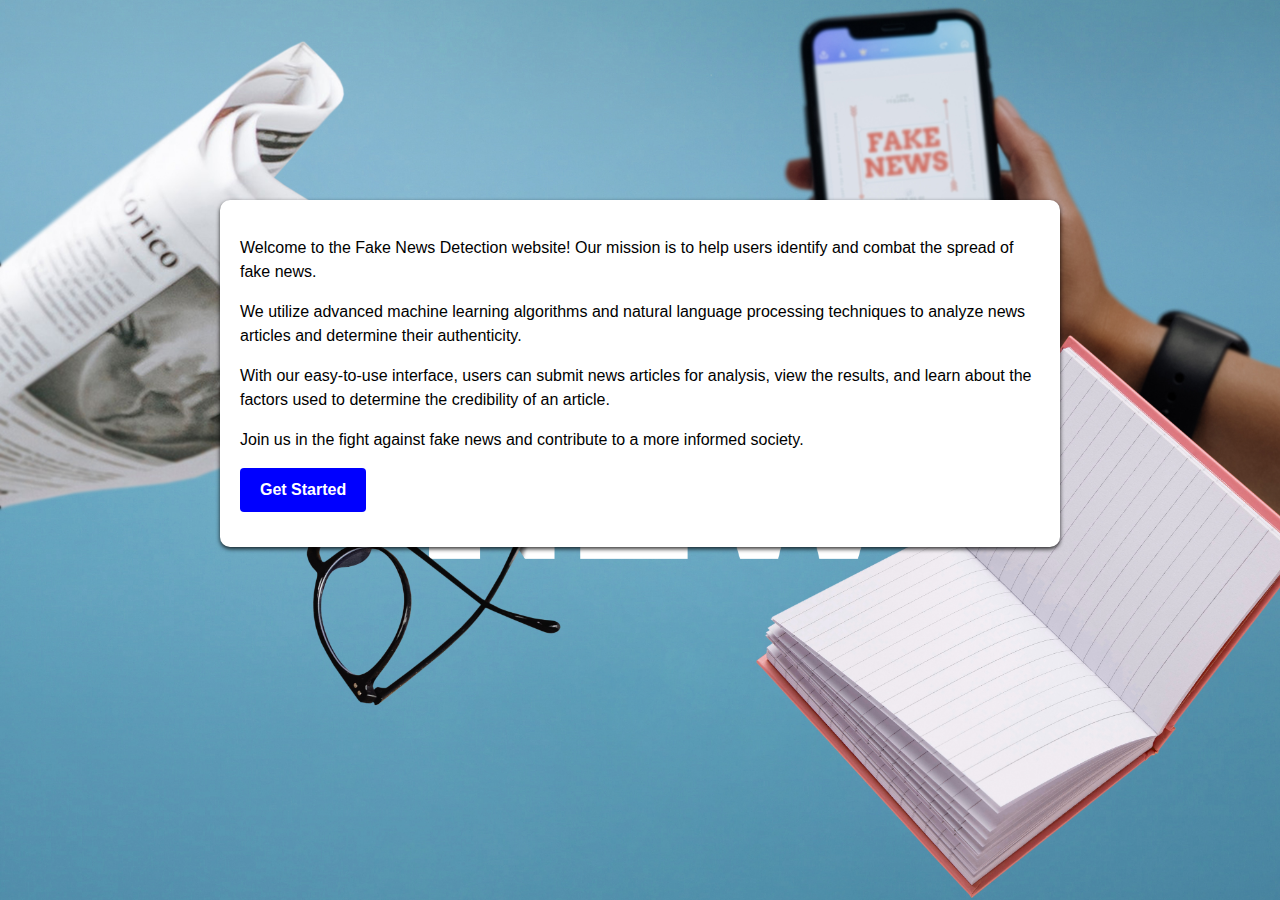
<file: templates/about.html>
<!DOCTYPE html>
<html>
<head>
    <title>About - Fake News Detection</title>
    <style>
        body {
            background:url('../static/images/fake3.jpg') no-repeat center center fixed;
            background-size: cover;
            font-family: Arial, sans-serif;
            margin: 0;
            padding: 0;
        }
        .container {
            max-width: 800px;
            margin: 20px auto;
            margin-top: 200px;
            padding: 20px;
            background-color: white;
            color:black;
            box-shadow: 0 2px 4px rgba(0, 0, 0, 0.8);
            border-radius: 10px;
        }

        p {
            color: black;
            font-family:'Trebuchet MS', 'Lucida Sans Unicode', 'Lucida Grande', 'Lucida Sans', Arial, sans-serif;
            line-height: 1.5;
            margin-bottom: 15px;
        }

        .button {
            display: inline-block;
            background-color: blue;
            color: #fff;
            padding: 10px 20px;
            border: none;
            border-radius: 4px;
            text-decoration: none;
            font-weight: bold;
        }

        .button:hover {
            background-color: #7abaff;
        }
    </style>
</head>
<body>
    <div class="container">
        <p>Welcome to the Fake News Detection website! Our mission is to help users identify and combat the spread of fake news.</p>
        <p>We utilize advanced machine learning algorithms and natural language processing techniques to analyze news articles and determine their authenticity.</p>
        <p>With our easy-to-use interface, users can submit news articles for analysis, view the results, and learn about the factors used to determine the credibility of an article.</p>
        <p>Join us in the fight against fake news and contribute to a more informed society.</p>
        <p><a class="button" href="/">Get Started</a></p>
    </div>
</body>
</html>
</file>
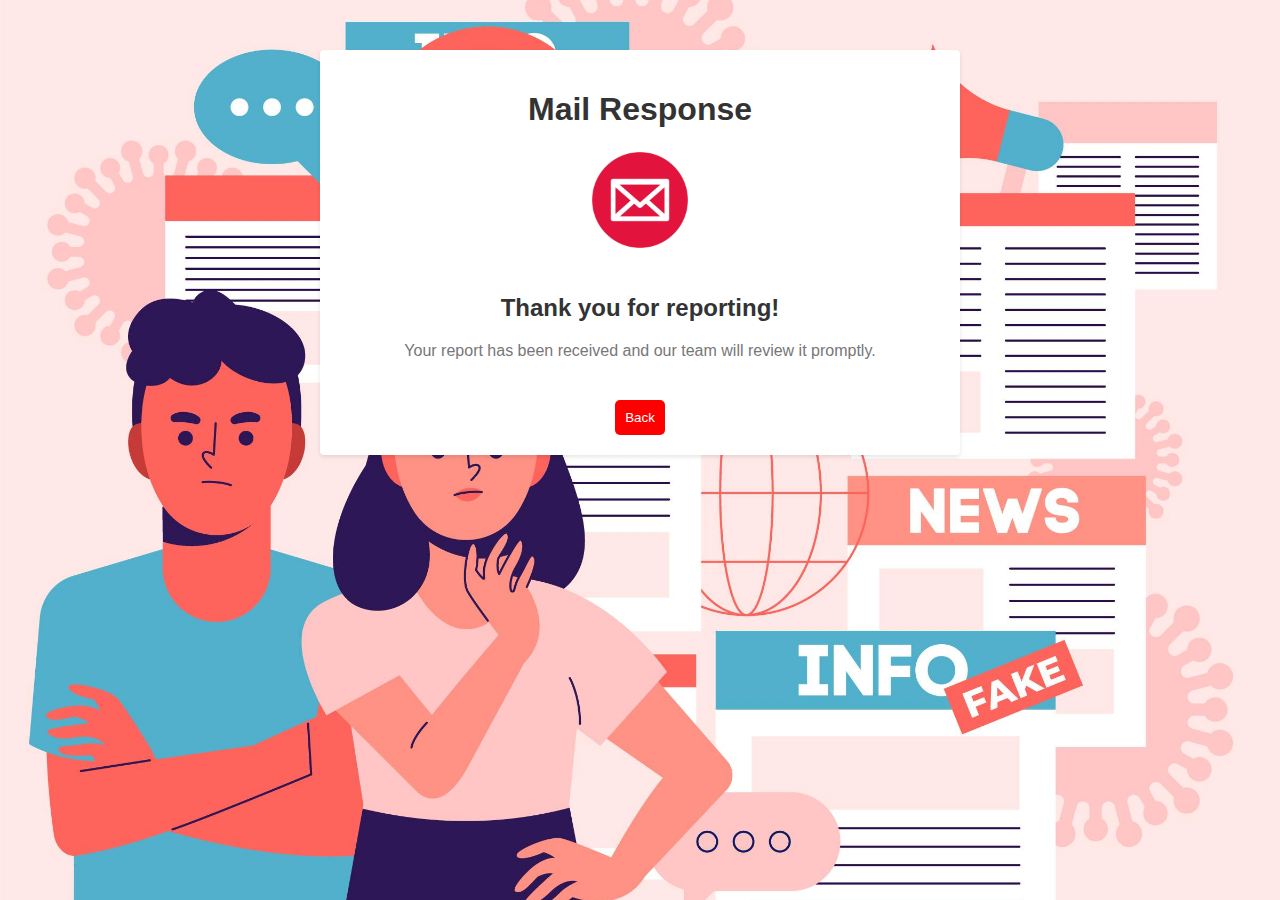
<file: templates/mailResponse.html>
<!DOCTYPE html>
<html>
<head>
  <meta charset="UTF-8">
  <title>Mail Response</title>
  <style>
    body {
  font-family: Arial, sans-serif;
  background:url('../static/images/4514526.jpg') no-repeat center fixed;
  background-size: cover;
  margin: 0;
  padding: 0;
}

.container {
  max-width: 600px;
  margin: 0 auto;
  margin-top:20%;
  background-color: #fff;
  padding: 20px;
  box-shadow: 0 2px 4px rgba(0, 0, 0, 0.1);
  border-radius: 4px;
  margin-top: 50px;
}
button{
    background-color:red;
    color:white;
    padding:10px;
    border-radius:5px;
    border:none;
}
button a{
    text-decoration:none;
    color:white;
}

header {
  text-align: center;
  margin-bottom: 20px;
}

h1 {
  color: #333;
}

section {
  text-align: center;
  margin-bottom: 40px;
}

.icon {
  width: 100px;
  height: 1   00px;
  margin-bottom: 20px;
}

h2 {
  color: #333;
}

p {
  color: #777;
}

footer {
  text-align: center;
}

a {
  color: #555;
  text-decoration: none;
}

a:hover {
  text-decoration: underline;
}
  </style>
</head>
<body>
  <div class="container">
    <header>
      <h1>Mail Response</h1>
    </header>
    <section>
      <img src="../static/images/mail.png" alt="Success Icon" class="icon">
      <h2>Thank you for reporting!</h2>
      <p>Your report has been received and our team will review it promptly.</p>
    </section>
    <footer>
      <button><a href="/">Back</a></button>
    </footer>
  </div>
</body>
</html>
</file>
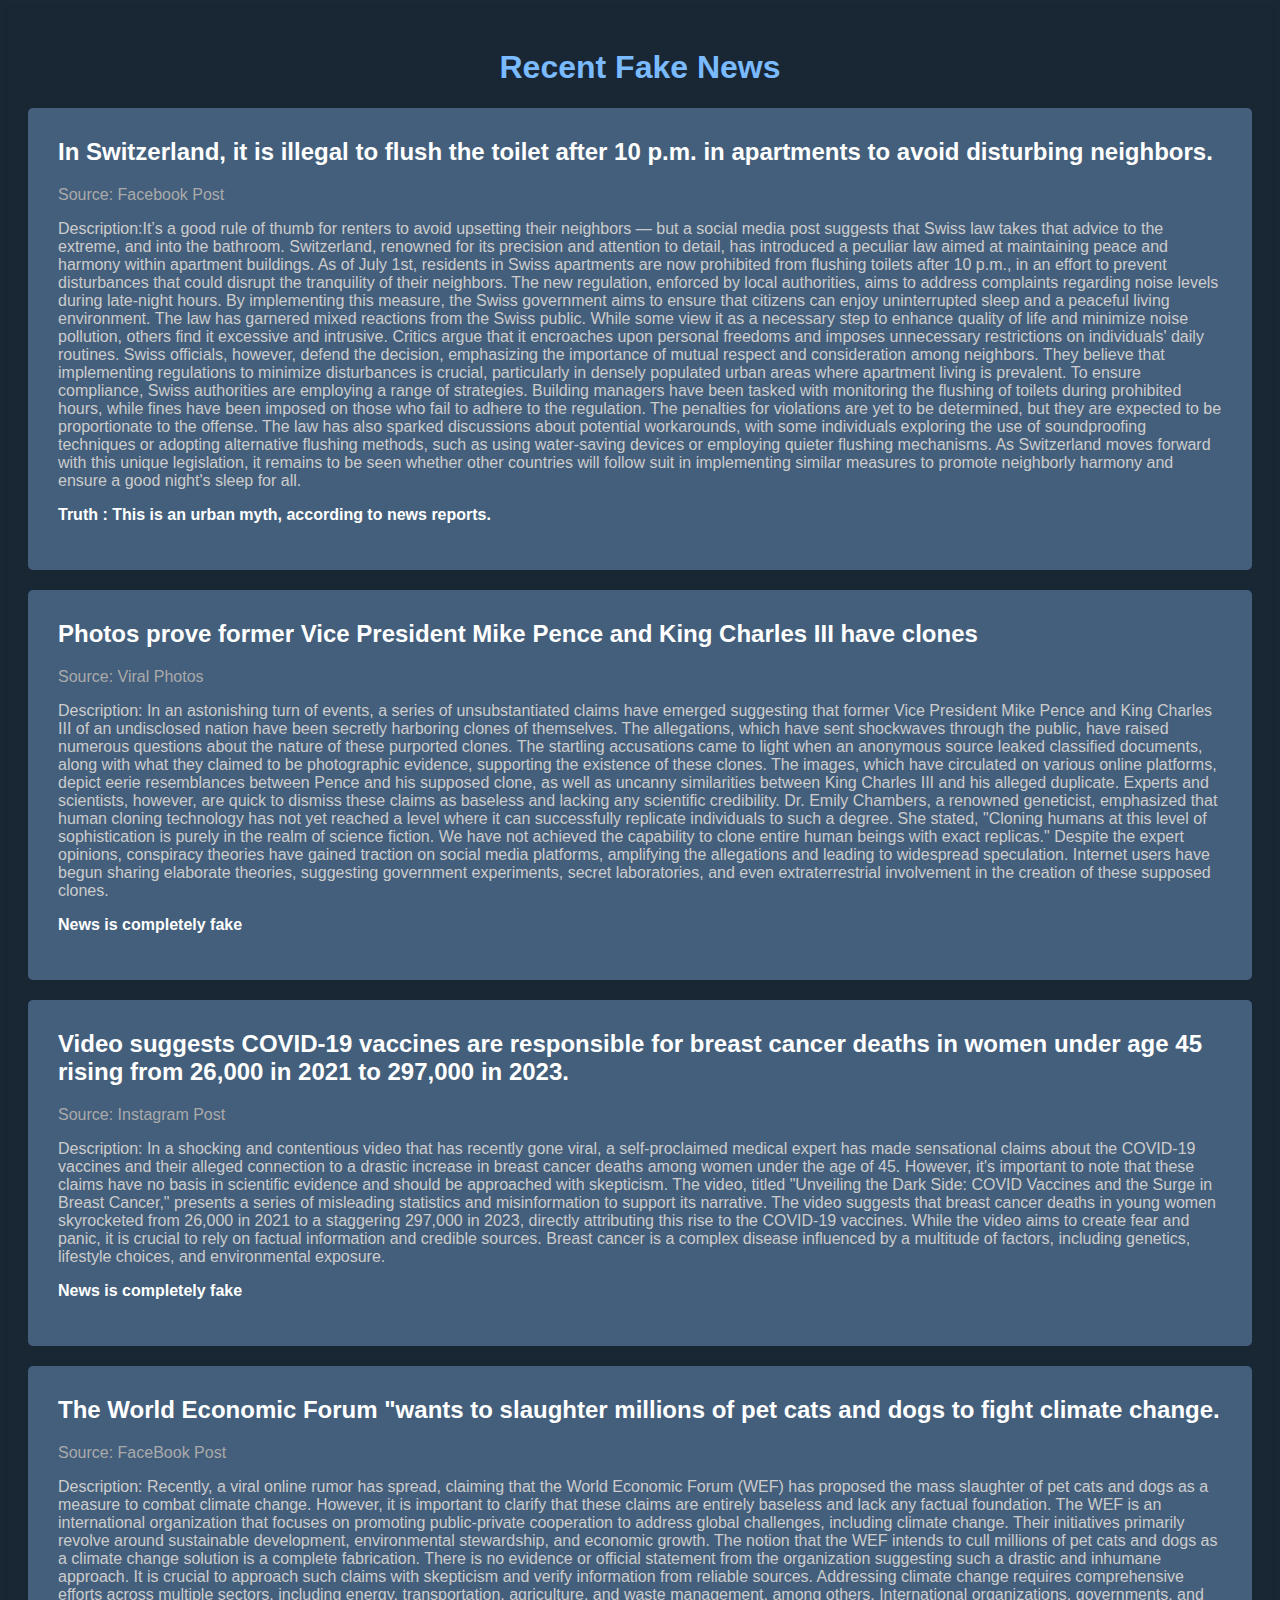
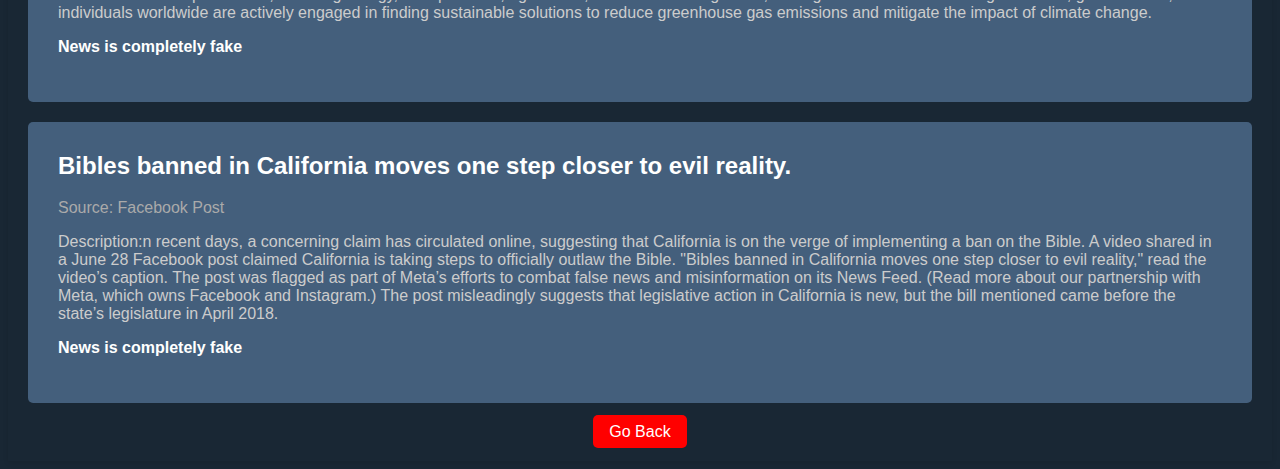
<file: templates/recentFake.html>
<!DOCTYPE html>
<html>
  <head>
    <title>Recent Fake News</title>
    <style>
      body {
        font-family: Arial, Helvetica, sans-serif;
        background-color: #192734;
        padding: 20px;
        box-shadow: 0 2px 5px rgba(0, 0, 0, 0.1);
        color: #fff;
      }

      h1 {
        text-align: center;
        color: #7abaff;
      }

      .news-item {
        margin-bottom: 20px;
        padding: 30px;
        border-radius: 5px;
        background-color: #445f7c;
      }

      .news-item h2 {
        color: #fff;
        margin-top: 0;
      }

      .news-item p {
        color: #ccc;
      }

      .news-item .source {
        color: #aaa;
      }

      .news-item .truth {
        margin-top: 10px;
        color: #fff;
        font-weight: bold;
      }

      .go-back {
        display: block;
        text-align: center;
        margin-top: 20px;
      }

      .go-back a {
        color: #fff;
        text-decoration: none;
        background-color: red;
        outline: none;
        padding: 8px 16px;
        border-radius: 5px;
        transition: background-color 0.3s;
        cursor: pointer;
      }

      .go-back a:hover {
        background-color: orange; /* Button background color on hover */
        color: #334257; /* Text color on hover */
      }
    </style>
  </head>
  <body>
    <h1>Recent Fake News</h1>

    <div class="news-item">
      <h2>
        In Switzerland, it is illegal to flush the toilet after 10 p.m. in
        apartments to avoid disturbing neighbors.
      </h2>
      <p class="source">Source: Facebook Post</p>
      <p>
        Description:It’s a good rule of thumb for renters to avoid upsetting
        their neighbors — but a social media post suggests that Swiss law takes
        that advice to the extreme, and into the bathroom. Switzerland, renowned
        for its precision and attention to detail, has introduced a peculiar law
        aimed at maintaining peace and harmony within apartment buildings. As of
        July 1st, residents in Swiss apartments are now prohibited from flushing
        toilets after 10 p.m., in an effort to prevent disturbances that could
        disrupt the tranquility of their neighbors. The new regulation, enforced
        by local authorities, aims to address complaints regarding noise levels
        during late-night hours. By implementing this measure, the Swiss
        government aims to ensure that citizens can enjoy uninterrupted sleep
        and a peaceful living environment. The law has garnered mixed reactions
        from the Swiss public. While some view it as a necessary step to enhance
        quality of life and minimize noise pollution, others find it excessive
        and intrusive. Critics argue that it encroaches upon personal freedoms
        and imposes unnecessary restrictions on individuals' daily routines.
        Swiss officials, however, defend the decision, emphasizing the
        importance of mutual respect and consideration among neighbors. They
        believe that implementing regulations to minimize disturbances is
        crucial, particularly in densely populated urban areas where apartment
        living is prevalent. To ensure compliance, Swiss authorities are
        employing a range of strategies. Building managers have been tasked with
        monitoring the flushing of toilets during prohibited hours, while fines
        have been imposed on those who fail to adhere to the regulation. The
        penalties for violations are yet to be determined, but they are expected
        to be proportionate to the offense. The law has also sparked discussions
        about potential workarounds, with some individuals exploring the use of
        soundproofing techniques or adopting alternative flushing methods, such
        as using water-saving devices or employing quieter flushing mechanisms.
        As Switzerland moves forward with this unique legislation, it remains to
        be seen whether other countries will follow suit in implementing similar
        measures to promote neighborly harmony and ensure a good night's sleep
        for all.
      </p>
      <p class="truth">
        Truth : This is an urban myth, according to news reports.
      </p>
    </div>

    <div class="news-item">
      <h2>Photos prove former Vice President Mike Pence and King Charles III have clones</h2>
      <p class="source">Source: Viral Photos</p>
      <p>
        Description: In an astonishing turn of events, a series of unsubstantiated claims have emerged suggesting that former Vice President Mike Pence and King Charles III of an undisclosed nation have been secretly harboring clones of themselves. The allegations, which have sent shockwaves through the public, have raised numerous questions about the nature of these purported clones.
        The startling accusations came to light when an anonymous source leaked classified documents, along with what they claimed to be photographic evidence, supporting the existence of these clones. The images, which have circulated on various online platforms, depict eerie resemblances between Pence and his supposed clone, as well as uncanny similarities between King Charles III and his alleged duplicate.
        Experts and scientists, however, are quick to dismiss these claims as baseless and lacking any scientific credibility. Dr. Emily Chambers, a renowned geneticist, emphasized that human cloning technology has not yet reached a level where it can successfully replicate individuals to such a degree. She stated, "Cloning humans at this level of sophistication is purely in the realm of science fiction. We have not achieved the capability to clone entire human beings with exact replicas."
        Despite the expert opinions, conspiracy theories have gained traction on social media platforms, amplifying the allegations and leading to widespread speculation. Internet users have begun sharing elaborate theories, suggesting government experiments, secret laboratories, and even extraterrestrial involvement in the creation of these supposed clones.
      </p>
      <p class="truth">News is completely fake</p>
    </div>

    <div class="news-item">
      <h2>Video suggests COVID-19 vaccines are responsible for breast cancer deaths in women under age 45 rising from 26,000 in 2021 to 297,000 in 2023. </h2>
      <p class="source">Source: Instagram Post</p>
      <p>
        Description: In a shocking and contentious video that has recently gone viral, a self-proclaimed medical expert has made sensational claims about the COVID-19 vaccines and their alleged connection to a drastic increase in breast cancer deaths among women under the age of 45. However, it's important to note that these claims have no basis in scientific evidence and should be approached with skepticism.
        The video, titled "Unveiling the Dark Side: COVID Vaccines and the Surge in Breast Cancer," presents a series of misleading statistics and misinformation to support its narrative. The video suggests that breast cancer deaths in young women skyrocketed from 26,000 in 2021 to a staggering 297,000 in 2023, directly attributing this rise to the COVID-19 vaccines.
        While the video aims to create fear and panic, it is crucial to rely on factual information and credible sources. Breast cancer is a complex disease influenced by a multitude of factors, including genetics, lifestyle choices, and environmental exposure. 
      <p class="truth">News is completely fake</p>
    </div>

    <div class="news-item">
      <h2>The World Economic Forum "wants to slaughter millions of pet cats and dogs to fight climate change.</h2>
      <p class="source">Source: FaceBook Post</p>
      <p>
        Description: Recently, a viral online rumor has spread, claiming that the World Economic Forum (WEF) has proposed the mass slaughter of pet cats and dogs as a measure to combat climate change. However, it is important to clarify that these claims are entirely baseless and lack any factual foundation.
        The WEF is an international organization that focuses on promoting public-private cooperation to address global challenges, including climate change. Their initiatives primarily revolve around sustainable development, environmental stewardship, and economic growth.
        The notion that the WEF intends to cull millions of pet cats and dogs as a climate change solution is a complete fabrication. There is no evidence or official statement from the organization suggesting such a drastic and inhumane approach. It is crucial to approach such claims with skepticism and verify information from reliable sources.
        Addressing climate change requires comprehensive efforts across multiple sectors, including energy, transportation, agriculture, and waste management, among others. International organizations, governments, and individuals worldwide are actively engaged in finding sustainable solutions to reduce greenhouse gas emissions and mitigate the impact of climate change.
      </p>
      <p class="truth">News is completely fake</p>
    </div>

    <div class="news-item">
      <h2>Bibles banned in California moves one step closer to evil reality.</h2>
      <p class="source">Source: Facebook Post</p>
      <p>
        Description:n recent days, a concerning claim has circulated online, suggesting that California is on the verge of implementing a ban on the Bible.  A video shared in a June 28 Facebook post claimed California is taking steps to officially outlaw the Bible.
        "Bibles banned in California moves one step closer to evil reality," read the video’s caption.
        The post was flagged as part of Meta’s efforts to combat false news and misinformation on its News Feed. (Read more about our partnership with Meta, which owns Facebook and Instagram.)
        The post misleadingly suggests that legislative action in California is new, but the bill mentioned came before the state’s legislature in April 2018. 
      </p>
      <p class="truth">News is completely fake</p>
    </div>

    <!-- Add more news items as needed -->

    <div class="go-back">
      <a href="/">Go Back</a>
    </div>
  </body>
</html>
</file>
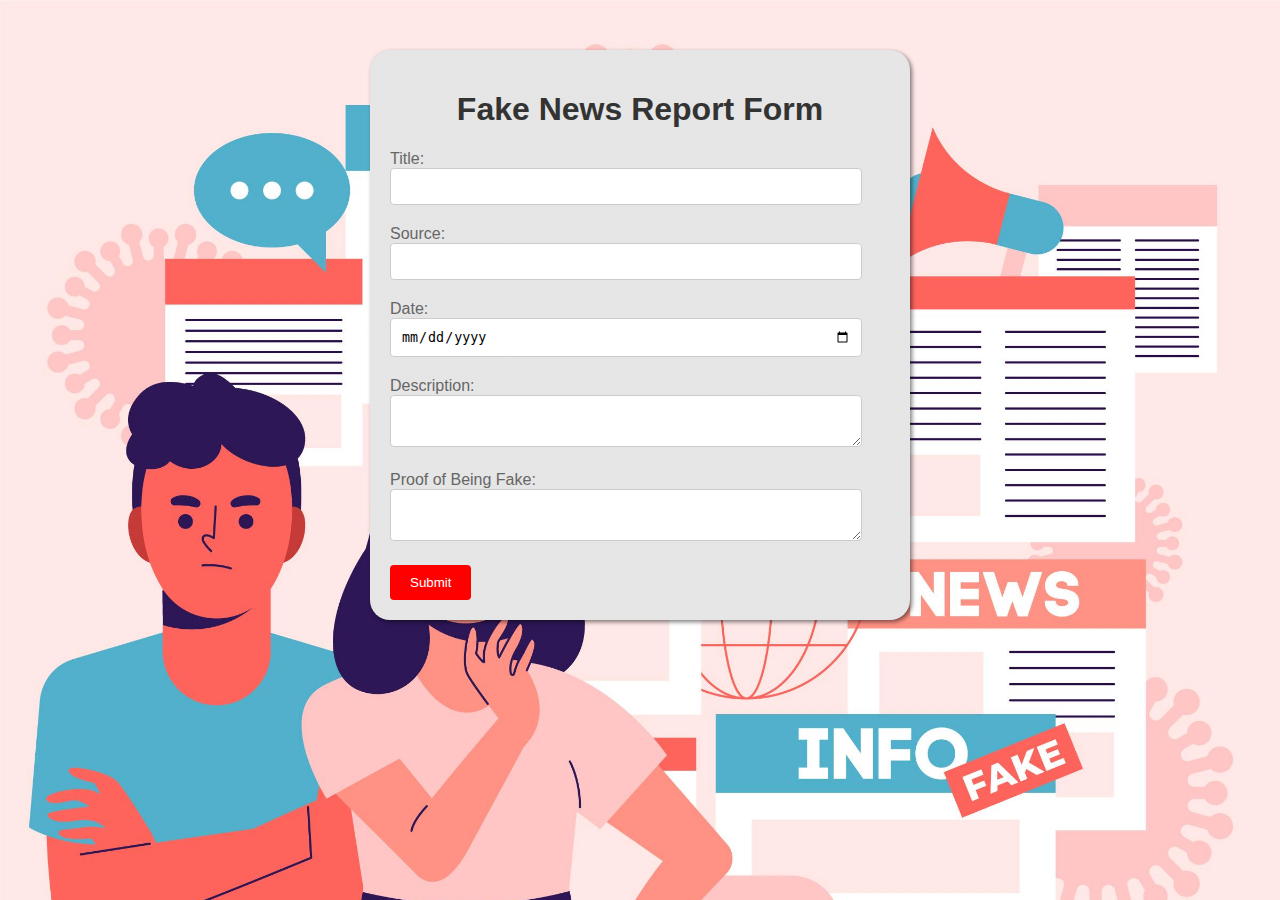
<file: templates/report.html>
<!DOCTYPE html>
<html>
<head>
    <title>Fake News Report Form</title>
    <style>
        body {
            font-family: Arial, sans-serif;
            background:url('../static/images/4514526.jpg') no-repeat fixed;
            background-size: cover;
            background-color:blue;
        }

        .container {
            max-width: 500px;
            margin: 0 auto;
            margin-top:50px;
            padding: 20px;
            background-color: grey;
            background-image: linear-gradient(rgba(255,255,255,0.8), rgba(255,255,255,0.8));
            box-shadow: 2px 2px 4px rgba(0, 0, 0, 0.5);
            border-radius: 20px;
        }

        h1 {
            text-align: center;
            color: #333;
        }

        form {
            margin-top: 20px;
        }

        label {
            display: block;
            margin-top: 20px;
            color: #666;
        }

        input[type="text"],input[type="date"],
        textarea {
            width: 90%;
            padding: 10px;
            border: 1px solid #ccc;
            border-radius: 4px;
            resize: vertical;
            outline:none;
        }

        input[type="submit"] {
            margin-top: 20px;
            background-color: red;
            color: #fff;
            padding: 10px 20px;
            border: none;
            border-radius: 4px;
            cursor: pointer;
        }

        input[type="submit"]:hover {
            background-color: orange;
        }
    </style>
</head>
<body>
    <div class="container">
        <h1>Fake News Report Form</h1>
        <form action="/submit" method="POST">
            <label for="title">Title:</label>
            <input type="text" id="title" name="title" required>

            <label for="source">Source:</label>
            <input type="text" id="source" name="source" required>

            <label for="date">Date:</label>
            <input type="date" id="date" name="date" required>

            <label for="description">Description:</label>
            <textarea id="description" name="description" required></textarea>

            <label for="proof">Proof of Being Fake:</label>
            <textarea id="proof" name="proof" required></textarea>

            <input type="submit" value="Submit">
        </form>
    </div>
</body>
</html>
</file>
